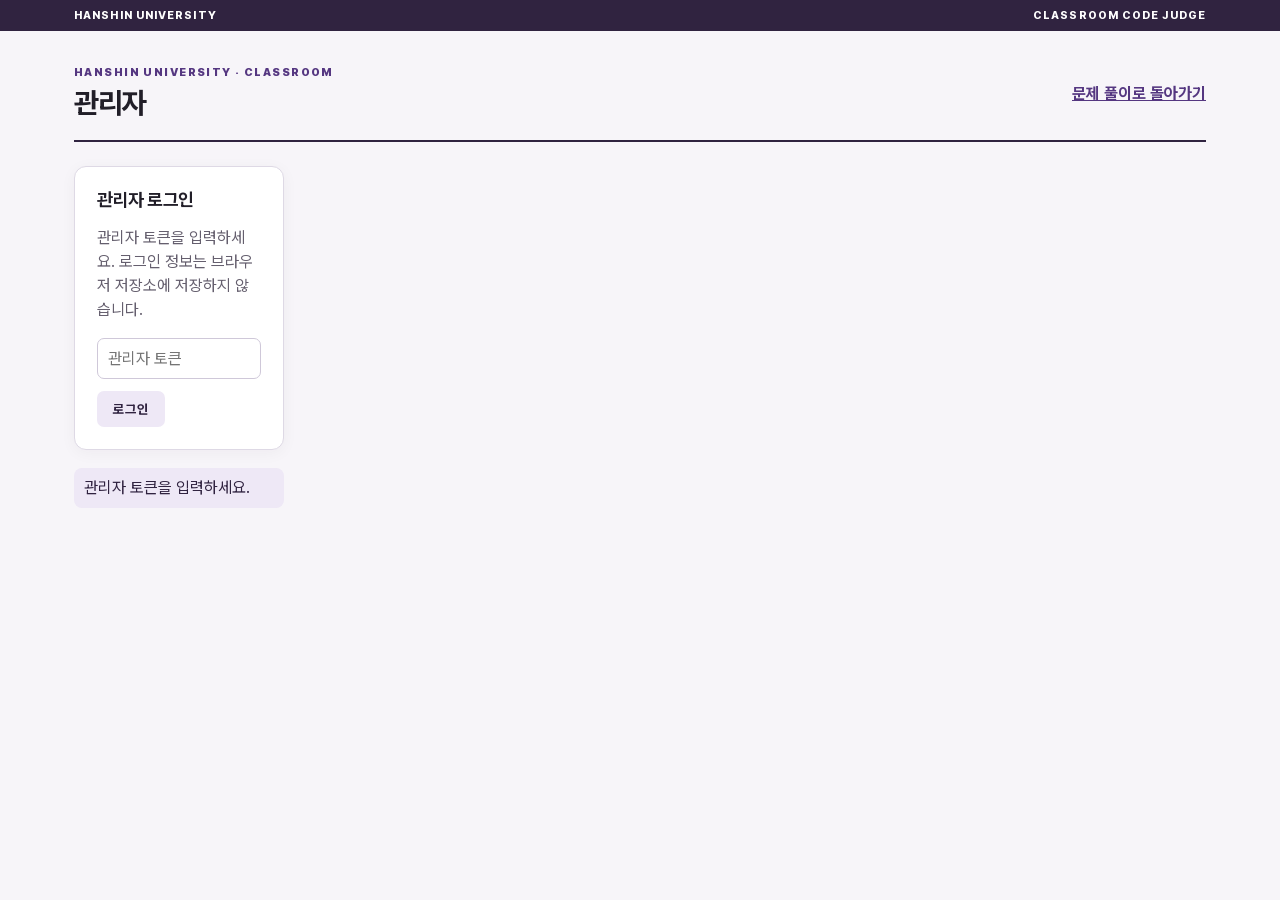
<file: admin.html>
<!doctype html>
<html lang="ko"><head><meta charset="utf-8"><meta name="viewport" content="width=device-width, initial-scale=1">
<title>Python Judge 관리자</title>
<style>
:root{font-family:system-ui,sans-serif;color:#edf1f8;background:#10131a}*{box-sizing:border-box}body{margin:0}.wrap{max-width:960px;margin:auto;padding:28px 18px}
header{display:flex;justify-content:space-between;align-items:center}a{color:#b1c0ff}h1{font-size:27px}h2{font-size:19px;margin-top:0}
.panel{background:#1a1f2a;border:1px solid #303a4b;border-radius:14px;padding:20px;margin:18px 0}label{display:block;margin:14px 0 6px;color:#bdc8d9}
input,select,textarea{width:100%;padding:10px;border:1px solid #46516a;border-radius:8px;background:#111620;color:#fff;font:inherit}textarea{min-height:85px;resize:vertical;font-family:ui-monospace,Consolas,monospace}
button{border:0;border-radius:8px;background:#546cf3;color:white;padding:10px 16px;font-weight:700;cursor:pointer;margin-top:12px}button.secondary{background:#46536c}button:disabled{opacity:.5}
.row{display:grid;grid-template-columns:1fr 1fr;gap:14px}.case{border:1px solid #3b465a;border-radius:9px;padding:14px;margin:12px 0}.case h3{font-size:15px;margin:0}.note{color:#aebbd0;line-height:1.5}#message{padding:10px;border-radius:8px;min-height:40px;background:#242c3b}
table{width:100%;border-collapse:collapse;margin-top:12px}th,td{text-align:left;border-bottom:1px solid #3b465a;padding:8px}.scroll{overflow:auto;max-height:320px}
.admin-layout{display:grid;grid-template-columns:210px minmax(0,1fr);gap:22px;align-items:start}
.admin-sidebar{position:sticky;top:16px;background:var(--hs-surface);border:1px solid var(--hs-border);border-radius:12px;padding:12px;box-shadow:0 3px 16px rgba(37,24,53,.045)}
.admin-sidebar h2{font-size:12px;color:var(--hs-muted);padding:4px 10px;margin:0 0 8px}
.admin-sidebar button{display:block;width:100%;text-align:left;margin:2px 0;background:transparent;color:var(--hs-ink);font-size:14px}
.admin-sidebar button:hover,.admin-sidebar button.active{background:var(--hs-violet-soft);color:var(--hs-violet-dark)}
.admin-sidebar button.active{box-shadow:inset 3px 0 0 var(--hs-violet)}
.admin-sidebar #admin-logout{margin-top:20px;color:var(--hs-error)}
.admin-pages{min-width:0}.admin-pages>.panel{margin-top:0}.admin-pages>.panel[hidden]{display:none!important}
.question-card{padding:16px 0;border-bottom:1px solid var(--hs-border)}
.question-card h3,.question-card p{margin:0 0 8px}
.question-text{white-space:pre-wrap;overflow-wrap:anywhere;line-height:1.6}
.question-count{display:inline-block;margin-left:6px;padding:2px 7px;border-radius:999px;background:var(--hs-violet);color:white;font-size:12px}
.question-alert{position:fixed;z-index:10;top:16px;right:16px;width:min(360px,calc(100% - 32px));padding:16px;border:1px solid var(--hs-border);border-radius:12px;background:var(--hs-surface);box-shadow:0 6px 24px #30234030}
.question-alert p{margin:0;font-weight:700}
.question-alert button+button{margin-left:8px}
@media(max-width:760px){.admin-layout{grid-template-columns:1fr}.admin-sidebar{position:static;display:flex;flex-wrap:wrap;gap:4px}.admin-sidebar h2{width:100%}.admin-sidebar button{width:auto;margin:0}.admin-sidebar #admin-logout{margin:0 0 0 auto}}
@media(max-width:640px){.row{grid-template-columns:1fr}}
</style><link rel="stylesheet" href="/styles.css"></head><body><div class="brand-strip"><div class="brand-strip-inner"><span>HANSHIN UNIVERSITY</span><span>CLASSROOM CODE JUDGE</span></div></div><div class="wrap">
<header><div><span class="eyebrow">HANSHIN UNIVERSITY · CLASSROOM</span><h1>관리자</h1></div><a href="/">문제 풀이로 돌아가기</a></header>
<aside id="question-alert" class="question-alert" aria-label="학생 질문 알림" hidden>
  <p id="question-alert-message" role="status"></p>
  <button id="question-alert-open" type="button">질문 확인</button><button id="question-alert-close" type="button" class="secondary">닫기</button>
</aside>
<div class="admin-layout"><aside id="admin-sidebar" class="admin-sidebar" aria-label="관리자 메뉴" hidden><h2>관리자 메뉴</h2>
<button type="button" data-tab="class-code">수업 코드 관리</button><button type="button" data-tab="students">학생 명단</button><button type="button" data-tab="progress">주차별 제출 현황</button><button type="button" data-tab="solve-statistics">풀이 통계</button><button type="button" data-tab="submissions">최근 제출</button><button type="button" data-tab="questions">학생 질문<span id="question-count" class="question-count" hidden></span></button><button type="button" data-tab="weeks">주차 추가</button><button type="button" data-tab="problems">문제 추가</button><button type="button" id="admin-logout">관리자 로그아웃</button></aside><main id="admin-pages" class="admin-pages">
<div class="panel" id="admin-auth"><h2>관리자 로그인</h2><p class="note">관리자 토큰을 입력하세요. 로그인 정보는 브라우저 저장소에 저장하지 않습니다.</p><input id="token" type="password" autocomplete="off" placeholder="관리자 토큰"><button id="check" class="secondary">로그인</button></div>
<div class="panel"><h2>수업 코드 관리</h2><p id="class-code-status" class="note">관리자 인증 후 현재 상태를 확인할 수 있습니다.</p><div class="row"><div><label for="new-class-code">새 수업 코드</label><input id="new-class-code" type="password" autocomplete="new-password" placeholder="영문·숫자 4~32자"></div><div><label for="confirm-class-code">새 수업 코드 확인</label><input id="confirm-class-code" type="password" autocomplete="new-password" placeholder="같은 코드를 다시 입력"></div></div><button id="save-class-code">수업 코드 저장</button><p class="note">코드를 바꾸면 기존 학생은 로그아웃되며 새 코드로 다시 로그인해야 합니다.</p></div>
<div class="panel"><h2>학생 명단 가져오기</h2><p class="note">.xlsx 첫 행에 <strong>학번</strong>과 <strong>이름</strong> 열이 필요합니다. 기존 학번은 이름을 갱신하며, 파일에 없는 학생은 유지됩니다. 앞자리 0이 있는 학번은 엑셀에서 텍스트로 저장하세요.</p><input id="roster-file" type="file" accept=".xlsx,application/vnd.openxmlformats-officedocument.spreadsheetml.sheet"><button id="import-roster">엑셀 가져오기</button><button id="refresh-data" class="secondary">목록 새로고침</button><h3>등록된 학생</h3><div class="scroll"><table><thead><tr><th>학번</th><th>이름</th></tr></thead><tbody id="student-rows"></tbody></table></div></div>
<div class="panel"><h2>주차별 제출 현황</h2><p class="note">선택한 주차의 제출 횟수와 정답 문제 수를 확인합니다. 학번·이름·제출수·정답수 제목을 누르면 정렬 방향을 바꿀 수 있습니다.</p><div class="row"><div><label for="progress-week">조회 주차</label><select id="progress-week"></select></div><div><label for="progress-query">학번 또는 이름 검색</label><input id="progress-query" placeholder="검색어"><button id="progress-search">검색</button></div></div><div class="scroll"><table><thead><tr id="progress-head"></tr></thead><tbody id="progress-rows"></tbody></table></div><div class="row"><div id="progress-count" class="note"></div><div style="text-align:right"><button id="progress-prev" class="secondary">이전</button> <button id="progress-next" class="secondary">다음</button></div></div><div id="progress-detail" class="progress-detail">상세 보기에서 문제별 상태를 확인하세요.</div></div>
<div class="panel"><h2>최근 제출</h2><button id="refresh-submissions" class="secondary">제출 목록 새로고침</button><p class="note">이 화면을 보고 있는 동안 10초마다 새 제출을 확인합니다.</p><p class="note">입력 방식과 화면 이탈은 브라우저에서 관찰한 참고 기록입니다. 다른 탭의 주소·내용은 수집하지 않으며 LLM 사용 여부를 증명하지 않습니다. 화면 이탈 시간은 탭 숨김과 포커스 이탈이 겹친 시간을 한 번만 계산합니다.</p><div class="scroll"><table><thead><tr><th>번호</th><th>학번</th><th>이름</th><th>문제</th><th>결과</th><th>입력 방식</th><th>화면 이탈</th><th>시간</th><th>상세</th></tr></thead><tbody id="submission-rows"></tbody></table></div><div id="submission-activity" class="progress-detail" hidden></div><pre id="submission-code" style="white-space:pre-wrap;overflow:auto"></pre></div>
<div class="panel"><h2>주차 추가</h2><label for="week-title">주차 이름</label><input id="week-title" placeholder="예: 2주차"><button id="add-week">주차 추가</button></div>
<div class="panel"><h2>문제 추가</h2><div class="row"><div><label for="week">주차</label><select id="week"></select></div><div><label for="title">문제 제목</label><input id="title" placeholder="예: 세 수의 합"></div></div>
<label for="description">문제 설명</label><textarea id="description"></textarea>
<div class="row"><div><label for="input-desc">입력 설명</label><textarea id="input-desc"></textarea></div><div><label for="output-desc">출력 설명</label><textarea id="output-desc"></textarea></div></div>
<h2>공개 예제</h2><p class="note">풀이 화면에서 예제 입력과 정답을 볼 수 있습니다.</p><div id="samples"></div><button id="add-sample" class="secondary">예제 추가</button>
<h2 style="margin-top:30px">채점 테스트 케이스</h2><p class="note">제출 코드를 각 입력으로 실행한 뒤 예상 출력과 비교합니다. 풀이 화면에는 노출되지 않습니다.</p><div id="tests"></div><button id="add-test" class="secondary">테스트 추가</button><br><button id="add-problem">문제 저장</button></div>
<section class="panel" aria-labelledby="questions-title" hidden>
  <h2 id="questions-title">학생 질문</h2>
  <p class="note">학생과 문제를 확인하고 직접 안내한 뒤 처리 완료를 누르세요.</p>
  <label for="question-filter">질문 상태</label>
  <select id="question-filter"><option value="pending">대기 중</option><option value="resolved">처리 완료</option></select>
  <button id="refresh-questions" class="secondary" type="button">목록 새로고침</button>
  <p id="questions-status" class="note" role="status"></p>
  <div id="question-list"></div>
  <button id="questions-prev" class="secondary" type="button" disabled>이전</button>
  <button id="questions-next" class="secondary" type="button" disabled>다음</button>
</section>
<section class="panel" aria-labelledby="statistics-title" hidden>
  <h2 id="statistics-title">풀이 통계</h2>
  <p class="note">학생 한 명이 같은 문제를 여러 번 맞혀도 한 명으로 집계합니다. 정답 비율은 등록 학생 전체를 기준으로 계산합니다.</p>
  <button id="refresh-statistics" class="secondary" type="button">통계 새로고침</button>
  <p id="statistics-status" class="note" role="status"></p>
  <h3>주차별 요약</h3>
  <div class="scroll"><table><thead><tr><th scope="col">주차</th><th scope="col">문제 수</th><th scope="col">제출한 학생</th><th scope="col">1문제 이상 정답</th><th scope="col">전부 정답</th></tr></thead><tbody id="statistics-weeks"></tbody></table></div>
  <label for="statistics-week">상세 주차</label>
  <select id="statistics-week" disabled></select>
  <h3>문제별 정답 인원</h3>
  <p id="statistics-empty" class="note" hidden>이 주차에 등록된 문제가 없습니다.</p>
  <div class="scroll"><table><thead><tr><th scope="col">문제</th><th scope="col">제출한 학생</th><th scope="col">맞힌 학생</th><th scope="col">정답 비율</th></tr></thead><tbody id="statistics-problems"></tbody></table></div>
  <h3>맞힌 문제 수 분포</h3>
  <div class="scroll"><table><thead><tr><th scope="col">맞힌 문제 수</th><th scope="col">학생 수</th></tr></thead><tbody id="statistics-distribution"></tbody></table></div>
</section>
<div id="message" role="status">관리자 토큰을 입력하세요.</div>
</main></div></div><script>
const $=id=>document.getElementById(id);
const tabs=['class-code','students','progress','submissions','weeks','problems','questions','solve-statistics'];
const pages=[...document.querySelectorAll('#admin-pages > .panel')];
let adminToken='';
let questionOffset=0,questionLoad=0,questionBusy=false,questionsLoading=false;
let questionAlertSession=0,questionAlertLoading=false,lastNotifiedQuestion=0;
let solveStats=null,statisticsLoad=0;
for(const key of ['judge.adminToken','judge.studentId','judge.studentName']){try{localStorage.removeItem(key)}catch{}}
function message(value){$('message').textContent=value}
function showAuth(){adminToken='';questionLoad++;questionOffset=0;$('question-list').replaceChildren();$('questions-status').textContent='';clearQuestionAlerts();clearStatistics();localStorage.removeItem('judge.adminToken');$('admin-sidebar').hidden=true;pages.forEach((page,index)=>page.hidden=index!==0);$('token').value='';message('관리자 토큰을 입력하세요.')}
function activateTab(tab){
  if(!tabs.includes(tab))tab='students';
  pages.forEach((page,index)=>page.hidden=index!==tabs.indexOf(tab)+1);
  for(const button of document.querySelectorAll('[data-tab]')){const active=button.dataset.tab===tab;button.classList.toggle('active',active);button.setAttribute('aria-current',active?'page':'false')}
  history.replaceState(null,'','#'+tab);
  if(tab==='submissions'&&adminToken)refreshSubmissions().catch(e=>message(e.message));
  if(tab==='questions'&&adminToken)refreshQuestions();
  if(tab==='solve-statistics'&&adminToken)refreshStatistics();
}
async function showAdmin(){
  await Promise.all([refreshWeeks(),refreshClassCode()]);
  const count=await refreshData();
  $('admin-sidebar').hidden=false;activateTab(location.hash.slice(1));
  refreshQuestionAlerts();
  message('인증 성공 · 등록된 학생 '+count+'명');
}
function addCase(target,input='',output=''){
  const box=document.createElement('div');box.className='case';
  const heading=document.createElement('h3');heading.textContent=target==='samples'?'공개 예제':'채점 테스트';
  const row=document.createElement('div');row.className='row';
  for(const [label,value,key] of [['입력 (stdin)',input,'input'],['예상 출력 (stdout)',output,'output']]){
    const col=document.createElement('div'),title=document.createElement('label'),area=document.createElement('textarea');
    title.textContent=label;area.value=value;area.dataset.field=key;col.append(title,area);row.append(col);
  }
  const remove=document.createElement('button');remove.type='button';remove.className='secondary';remove.textContent='삭제';remove.onclick=()=>box.remove();
  box.append(heading,row,remove);$(target).append(box);
}
function cases(id){return [...$(id).querySelectorAll('.case')].map(box=>({input:box.querySelector('[data-field=input]').value,output:box.querySelector('[data-field=output]').value}))}
async function request(path,body){
  const response=await fetch(path,{method:body?'POST':'GET',headers:{'Authorization':'Bearer '+(adminToken||$('token').value),...(body?{'Content-Type':'application/json'}:{})},...(body?{body:JSON.stringify(body)}:{})});
  const result=await response.json();if(!response.ok){if(response.status===401&&adminToken)showAuth();throw Error(result.error||'요청 실패')}return result;
}
function clearQuestionAlerts(){
  questionAlertSession++;
  questionAlertLoading=false;
  lastNotifiedQuestion=0;
  $('question-count').hidden=true;
  $('question-count').textContent='';
  $('question-alert').hidden=true;
}
async function refreshQuestionAlerts(){
  if(!adminToken||questionAlertLoading)return;
  const session=questionAlertSession;
  questionAlertLoading=true;
  try{
    const summary=await request('/api/admin/questions/summary');
    if(session!==questionAlertSession)return;
    const {pending_count:count,latest_pending_id:latest}=summary;
    $('question-count').textContent=count+'건';
    $('question-count').hidden=count===0;
    if(!count)$('question-alert').hidden=true;
    if(latest>lastNotifiedQuestion){
      lastNotifiedQuestion=latest;
      $('question-alert').hidden=false;
    }
    if(!$('question-alert').hidden){
      $('question-alert-message').textContent='학생 질문 요청 '+count+'건이 대기 중입니다.';
    }
  }catch(error){
    if(session===questionAlertSession&&adminToken)message('질문 알림 확인 실패 · '+error.message);
  }finally{
    if(session===questionAlertSession)questionAlertLoading=false;
  }
}
$('question-alert-close').onclick=()=>$('question-alert').hidden=true;
$('question-alert-open').onclick=()=>{
  $('question-alert').hidden=true;
  $('question-filter').value='pending';
  questionOffset=0;
  activateTab('questions');
  $('question-filter').focus();
};
window.addEventListener('focus',refreshQuestionAlerts);
setInterval(refreshQuestionAlerts,5000);
function questionDate(value){
  return new Date(value.replace(' ','T')+'Z').toLocaleString('ko-KR');
}
async function refreshQuestions(offset=questionOffset){
  const load=++questionLoad;
  const status=$('question-filter').value;
  questionsLoading=true;
  try{
    const data=await request('/api/admin/questions?status='+status+'&offset='+offset);
    if(!adminToken||load!==questionLoad)return;
    if(!data.items.length&&offset>0){await refreshQuestions(Math.max(0,offset-50));return}
    questionOffset=offset;
    const fragment=document.createDocumentFragment();
    for(const item of data.items){
      const card=document.createElement('article'),heading=document.createElement('h3');
      const meta=document.createElement('p'),body=document.createElement('p');
      card.className='question-card';
      heading.textContent=item.student_id+' · '+item.name;
      meta.className='note';
      meta.textContent=[item.week_title,item.problem_title,'접수 '+questionDate(item.created_at),
        item.resolved_at?'완료 '+questionDate(item.resolved_at):''].filter(Boolean).join(' · ');
      body.className='question-text';
      body.textContent=item.body;
      card.append(heading,meta,body);
      if(!item.resolved_at){
        const resolve=document.createElement('button');
        resolve.type='button';
        resolve.textContent='처리 완료';
        resolve.onclick=async()=>{
          if(questionBusy)return;
          questionBusy=true;
          resolve.disabled=true;
          try{
            await request('/api/admin/questions/resolve',{id:item.id});
            refreshQuestionAlerts();
            await refreshQuestions();
            if(adminToken)message('질문을 처리 완료로 표시했습니다.');
          }catch(error){
            message(error.message);
            resolve.disabled=false;
          }finally{questionBusy=false}
        };
        card.append(resolve);
      }
      fragment.append(card);
    }
    $('question-list').replaceChildren(fragment);
    $('questions-status').textContent=data.items.length
      ? (offset+1)+'–'+(offset+data.items.length)+'번째 질문'
      : (status==='pending'?'대기 중인 질문이 없습니다.':'처리 완료된 질문이 없습니다.');
    $('questions-prev').disabled=offset===0;
    $('questions-next').disabled=!data.has_more;
  }catch(error){
    if(adminToken&&load===questionLoad)$('questions-status').textContent=error.message;
  }finally{if(load===questionLoad)questionsLoading=false}
}
async function refreshWeeks(){
  const weeks=await request('/api/weeks');
  for(const id of ['week','progress-week']){
    const previous=$(id).value;
    $(id).replaceChildren(...weeks.map(w=>{const option=document.createElement('option');option.value=w.id;option.textContent=w.title;return option}));
    if(weeks.some(w=>w.id===previous))$(id).value=previous;
    else if(id==='progress-week'&&weeks.length)$(id).value=weeks[weeks.length-1].id;
  }
}
async function refreshClassCode(){const status=await request('/api/admin/class-code');$('class-code-status').textContent=status.is_default?'현재 기본 수업 코드: AS006':'사용자 지정 수업 코드가 설정되어 있습니다.'}
function fillRows(target,items,fields){$(target).replaceChildren(...items.map(item=>{const tr=document.createElement('tr');for(const field of fields){const td=document.createElement('td');td.textContent=String(item[field]??'');tr.append(td)}return tr}))}
function clearStatistics(){
  statisticsLoad++;
  solveStats=null;
  $('statistics-week').disabled=true;
  for(const id of ['statistics-week','statistics-weeks','statistics-problems','statistics-distribution','statistics-status']){
    $(id).replaceChildren();
  }
  $('statistics-empty').hidden=true;
}
function renderWeekStatistics(){
  const week=solveStats?.weeks.find(item=>item.id===$('statistics-week').value);
  const total=solveStats?.total_students||0;
  const problems=(week?.problems||[]).map(item=>({
    ...item, rate:total?(100*item.solved/total).toLocaleString('ko-KR',{maximumFractionDigits:1})+'%':'—'
  }));
  fillRows('statistics-problems',problems,['title','attempted','solved','rate']);
  fillRows('statistics-distribution',(week?.distribution||[]).map((students,solved)=>({solved,students})),['solved','students']);
  $('statistics-empty').hidden=!week||problems.length>0;
}
async function refreshStatistics(){
  const load=++statisticsLoad;
  $('statistics-status').textContent='통계를 불러오는 중입니다.';
  try{
    const data=await request('/api/admin/solve-statistics');
    if(!adminToken||load!==statisticsLoad)return;
    solveStats=data;
    const select=$('statistics-week'),previous=select.value;
    select.replaceChildren(...data.weeks.map(week=>new Option(week.title,week.id)));
    select.disabled=!data.weeks.length;
    const defaultWeek=[...data.weeks].reverse().find(week=>week.problems.length)||data.weeks.at(-1);
    select.value=data.weeks.some(week=>week.id===previous)?previous:defaultWeek?.id||'';
    fillRows('statistics-weeks',data.weeks.map(week=>({...week,total:week.problems.length})),
      ['title','total','attempted','solved','completed']);
    $('statistics-status').textContent='등록 학생 '+data.total_students+'명'+(data.weeks.length?'':' · 등록된 주차가 없습니다.');
    renderWeekStatistics();
  }catch(error){
    if(adminToken&&load===statisticsLoad)$('statistics-status').textContent=error.message;
  }
}
$('refresh-statistics').onclick=refreshStatistics;
$('statistics-week').onchange=renderWeekStatistics;
let progressOffset=0,progressTotal=0;
let progressSort='student_id',progressDirection='asc',progressVersion=0;
function showProgressDetail(student,cell,week){
  const box=$('progress-detail');box.replaceChildren();
  const heading=document.createElement('strong');heading.textContent=student.student_id+' '+student.name+' · '+week.title;box.append(heading);
  const list=document.createElement('ul');
  for(const problem of cell.problems){const item=document.createElement('li');item.textContent=problem.title+' — '+(problem.attempts===0?'미제출':problem.accepted?'정답':'제출됨 ('+problem.latest_verdict+')')+' · '+problem.attempts+'회';list.append(item)}
  if(!cell.problems.length){const note=document.createElement('p');note.textContent='등록된 문제가 없습니다.';box.append(note)}else box.append(list);
}
function renderProgress(data){
  progressTotal=data.total_students;
  const head=$('progress-head');head.replaceChildren();
  for(const [title,key] of [['학번','student_id'],['이름','name'],['제출수','attempts'],['정답수','accepted']]){
    const th=document.createElement('th'),button=document.createElement('button');
    const active=progressSort===key;th.setAttribute('aria-sort',active?(progressDirection==='asc'?'ascending':'descending'):'none');
    button.className='progress-sort';button.textContent=title+(active?(progressDirection==='asc'?' ↑':' ↓'):' ↕');
    button.onclick=async()=>{progressDirection=progressSort===key?(progressDirection==='asc'?'desc':'asc'):['accepted','attempts'].includes(key)?'desc':'asc';progressSort=key;progressOffset=0;try{await refreshProgress()}catch(e){message(e.message)}};
    th.append(button);head.append(th);
  }
  const detailHead=document.createElement('th');detailHead.textContent=data.weeks.map(w=>w.title).join(', ')+' 상세';head.append(detailHead);
  const rows=$('progress-rows');rows.replaceChildren();
  for(const student of data.rows){
    const tr=document.createElement('tr');
    const total=student.weeks.reduce((sum,cell)=>sum+cell.total,0);
    for(const text of [student.student_id,student.name,student.attempts+'회',student.accepted+' / '+total]){const td=document.createElement('td');td.textContent=text;tr.append(td)}
    student.weeks.forEach((cell,index)=>{const td=document.createElement('td'),button=document.createElement('button');button.className='progress-cell '+(cell.submitted===0?'empty':cell.accepted===cell.total&&cell.total>0?'complete':'');button.textContent=cell.submitted+'/'+cell.total+' 제출 · '+cell.accepted+' 정답';button.onclick=()=>showProgressDetail(student,cell,data.weeks[index]);td.append(button);tr.append(td)});
    rows.append(tr);
  }
  $('progress-count').textContent=data.total_students+'명 중 '+(data.rows.length?data.offset+1:0)+'–'+(data.offset+data.rows.length)+'명';
  $('progress-prev').disabled=progressOffset===0;$('progress-next').disabled=progressOffset+data.rows.length>=data.total_students;
}
async function refreshProgress(){
  const version=++progressVersion;
  const query=new URLSearchParams({query:$('progress-query').value.trim(),offset:progressOffset,week_id:$('progress-week').value,sort:progressSort,direction:progressDirection});
  const data=await request('/api/admin/progress?'+query);
  if(version!==progressVersion)return;
  $('progress-detail').textContent='상세 보기에서 문제별 상태를 확인하세요.';
  renderProgress(data);
}
function fillSubmissions(items){
  const labels={FULL_PASTE:'전체 붙여넣기',PARTIAL_PASTE:'일부 붙여넣기',FILE_UPLOAD:'파일 업로드',TYPED:'직접 입력',UNKNOWN:'확인 불가'};
  fillRows('submission-rows',items.map(item=>({...item,entry_method:labels[item.entry_method]||'확인 불가',attention_summary:item.attention?item.attention.away_count+'회 · '+attentionSeconds(item.attention.away_ms):'미수집'})),['id','student_id','name','problem_id','verdict','entry_method','attention_summary','created_at']);
  for(const [index,item] of items.entries()){
    const td=document.createElement('td'),button=document.createElement('button');button.textContent='보기';button.className='secondary';
    button.onclick=async()=>{try{const detail=await request('/api/admin/submissions/'+item.id);$('submission-code').textContent=detail.code;showAttention(detail)}catch(e){message(e.message)}};
    td.append(button);$('submission-rows').children[index].append(td);
  }
}
function attentionSeconds(ms){return (ms/1000).toFixed(1)+'초'}
let submissionsLoading=false;
async function refreshSubmissions(){
  if(submissionsLoading||!adminToken)return;
  submissionsLoading=true;
  const token=adminToken;
  try{const items=await request('/api/admin/submissions');if(adminToken===token)fillSubmissions(items)}
  finally{submissionsLoading=false}
}
function showAttention(submission){
  const box=$('submission-activity');box.hidden=false;box.replaceChildren();
  const heading=document.createElement('strong');heading.textContent='제출 #'+submission.id+' · '+submission.student_id+' '+submission.name+' · 화면 활동';box.append(heading);
  const data=submission.attention,summary=document.createElement('p');box.append(summary);
  if(!data){summary.textContent='화면 활동 미수집 (이전 제출 또는 기록을 제공하지 않은 브라우저)';return}
  summary.textContent='화면 이탈 '+data.away_count+'회 / '+attentionSeconds(data.away_ms)+' · 탭 숨김 '+data.hidden_count+'회 / '+attentionSeconds(data.hidden_ms)+' · 포커스 이탈 '+data.blur_count+'회 / '+attentionSeconds(data.blur_ms);
  const period=document.createElement('p');period.textContent='이 문제를 열어 둔 동안 누적 · 관찰 시작 '+new Date(data.started_at).toLocaleString('ko-KR')+' · 제출 '+new Date(data.submitted_at).toLocaleString('ko-KR');box.append(period);
  if(data.omitted_events){const note=document.createElement('p');note.textContent='최근 100개 이벤트 표시 · 이전 '+data.omitted_events+'개는 요약 집계에 포함됩니다.';box.append(note)}
  const names={hidden:'탭 숨김',visible:'탭 다시 표시',blur:'창 포커스 이탈',focus:'창 포커스 복귀'};
  const list=document.createElement('ul');
  for(const event of data.events){const li=document.createElement('li');li.textContent=new Date(event.at).toLocaleString('ko-KR')+' · '+names[event.type];list.append(li)}
  box.append(list);
}
async function refreshData(){
  const [students,submissions]=await Promise.all([request('/api/admin/students'),request('/api/admin/submissions'),refreshProgress()]);
  fillRows('student-rows',students,['student_id','name']);
  fillSubmissions(submissions);
  return students.length;
}
$('check').onclick=async()=>{try{await request('/api/admin/class-code');adminToken=$('token').value;$('token').value='';await showAdmin()}catch(e){message(e.message)}};
$('token').onkeydown=event=>{if(event.key==='Enter')$('check').click()};
for(const button of document.querySelectorAll('[data-tab]'))button.onclick=()=>activateTab(button.dataset.tab);
$('admin-logout').onclick=showAuth;
$('save-class-code').onclick=async()=>{try{
  const code=$('new-class-code').value;
  if(code!==$('confirm-class-code').value)throw Error('새 수업 코드가 서로 다릅니다.');
  await request('/api/admin/class-code',{code});$('new-class-code').value='';$('confirm-class-code').value='';
  await refreshClassCode();message('수업 코드를 저장했습니다. 기존 학생은 새 코드로 다시 로그인해야 합니다.');
}catch(e){message(e.message)}};
$('refresh-data').onclick=async()=>{try{const count=await refreshData();message('학생 '+count+'명 조회 완료')}catch(e){message(e.message)}};
$('refresh-submissions').onclick=()=>refreshSubmissions().catch(e=>message(e.message));
function refreshVisibleSubmissions(){if(adminToken&&location.hash==='#submissions'&&!document.hidden)refreshSubmissions().catch(e=>message(e.message))}
window.addEventListener('focus',refreshVisibleSubmissions);
document.addEventListener('visibilitychange',refreshVisibleSubmissions);
setInterval(refreshVisibleSubmissions,10000);
$('refresh-questions').onclick=()=>refreshQuestions();
$('question-filter').onchange=()=>{
  questionOffset=0;
  $('question-list').replaceChildren();
  $('questions-prev').disabled=$('questions-next').disabled=true;
  refreshQuestions();
};
$('questions-prev').onclick=()=>refreshQuestions(Math.max(0,questionOffset-50));
$('questions-next').onclick=()=>refreshQuestions(questionOffset+50);
setInterval(()=>{
  if(adminToken&&location.hash==='#questions'&&!document.hidden&&!questionBusy&&!questionsLoading
     &&questionOffset===0&&$('question-filter').value==='pending'
     &&!$('question-list').contains(document.activeElement))refreshQuestions();
},10000);
$('progress-search').onclick=async()=>{try{progressOffset=0;await refreshProgress()}catch(e){message(e.message)}};
$('progress-query').onkeydown=event=>{if(event.key==='Enter')$('progress-search').click()};
$('progress-week').onchange=async()=>{progressOffset=0;try{await refreshProgress()}catch(e){message(e.message)}};
$('progress-prev').onclick=async()=>{try{progressOffset=Math.max(0,progressOffset-100);await refreshProgress()}catch(e){message(e.message)}};
$('progress-next').onclick=async()=>{try{progressOffset+=100;await refreshProgress()}catch(e){message(e.message)}};
$('import-roster').onclick=async()=>{try{
  const file=$('roster-file').files[0];if(!file||!file.name.toLowerCase().endsWith('.xlsx'))throw Error('.xlsx 파일을 선택하세요.');
  if(file.size>2000000)throw Error('엑셀 파일은 2MB 이하여야 합니다.');
  const data=await new Promise((resolve,reject)=>{const reader=new FileReader();reader.onload=()=>resolve(String(reader.result).split(',')[1]);reader.onerror=()=>reject(Error('파일을 읽을 수 없습니다.'));reader.readAsDataURL(file)});
  const result=await request('/api/admin/students/import',{filename:file.name,data});
  await refreshData();message('가져오기 완료: '+result.total+'명 (신규 '+result.created+'명, 이름 수정 '+result.updated+'명)');
}catch(e){message(e.message)}};
$('add-week').onclick=async()=>{try{const week=await request('/api/admin/weeks',{title:$('week-title').value});await refreshWeeks();$('week').value=week.id;$('week-title').value='';message(week.title+' 주차를 추가했습니다.')}catch(e){message(e.message)}};
$('add-problem').onclick=async()=>{try{
  const body={week_id:$('week').value,title:$('title').value,description:$('description').value,input:$('input-desc').value,output:$('output-desc').value,samples:cases('samples'),tests:cases('tests')};
  const result=await request('/api/admin/problems',body);message(result.title+' 문제를 저장했습니다. 풀이 화면을 새로고침하면 표시됩니다.');
  $('title').value='';$('description').value='';$('input-desc').value='';$('output-desc').value='';$('samples').replaceChildren();$('tests').replaceChildren();addCase('samples');addCase('tests');
}catch(e){message(e.message)}};
$('add-sample').onclick=()=>addCase('samples');$('add-test').onclick=()=>addCase('tests');
addCase('samples');addCase('tests');
if(adminToken){showAdmin().catch(e=>{showAuth();message(e.message)})}else showAuth();
</script></body></html>
</file>
<file: styles.css>
@font-face {
  font-family: "Pretendard Variable";
  src: url("/fonts/PretendardVariable.woff2") format("woff2");
  font-style: normal;
  font-weight: 45 920;
  font-display: swap;
}
:root {
  --hs-violet: #553781;
  --hs-violet-dark: #302340;
  --hs-violet-soft: #eee8f6;
  --hs-ink: #211e28;
  --hs-muted: #655f6e;
  --hs-border: #ded9e5;
  --hs-canvas: #f7f5f9;
  --hs-surface: #ffffff;
  --hs-success: #176b50;
  --hs-error: #a93546;
  font-family: "Pretendard Variable", "Malgun Gothic", sans-serif;
  color: var(--hs-ink);
  background: var(--hs-canvas);
}
body { margin: 0; background: var(--hs-canvas); color: var(--hs-ink); }
button, input, select, textarea { font-family: inherit; }
[hidden] { display: none !important; }
p { color: var(--hs-muted); }
.brand-strip { background: var(--hs-violet-dark); color: #fff; }
.brand-strip-inner { max-width: 1180px; margin: auto; padding: 9px 24px; display: flex; justify-content: space-between; gap: 12px; font-size: 11px; font-weight: 800; letter-spacing: .1em; }
.wrap { max-width: 1180px; margin: auto; padding: 26px 24px 48px; }
header { display: flex; align-items: center; justify-content: space-between; gap: 16px; margin: 0 0 24px; padding: 9px 0 20px; border-bottom: 2px solid var(--hs-violet-dark); }
header h1 { margin: 0; color: var(--hs-ink); font-size: 29px; letter-spacing: -.04em; }
header p, p.muted, .note { color: var(--hs-muted); }
header a, a { color: var(--hs-violet); font-weight: 700; }
h2 { color: var(--hs-ink); font-size: 18px; letter-spacing: -.025em; }
h3 { color: var(--hs-ink); }
.eyebrow { display: block; color: var(--hs-violet); font-weight: 900; font-size: 11px; letter-spacing: .13em; margin-bottom: 6px; }
.grid { grid-template-columns: 315px minmax(0, 1fr); gap: 20px; }
.grid > aside, .grid > main { min-width: 0; }
.panel { background: var(--hs-surface); border: 1px solid var(--hs-border); border-radius: 12px; box-shadow: 0 3px 16px rgba(37, 24, 53, .045); padding: 22px; }
label { color: #4a4353; font-weight: 700; }
input, select, textarea { background: #fff; border: 1px solid #cfc8d9; color: var(--hs-ink); border-radius: 7px; }
input:focus, select:focus, textarea:focus { outline: 2px solid #b9a2d8; outline-offset: 1px; border-color: var(--hs-violet); }
button, button.primary { background: var(--hs-violet); color: #fff; border-radius: 7px; }
button:hover, button.primary:hover { background: #43286d; }
button.secondary { background: var(--hs-violet-soft); color: var(--hs-violet-dark); }
button.secondary:hover { background: #dfd3ef; }
.problem-list button { background: #faf9fc; color: var(--hs-ink); border: 1px solid var(--hs-border); }
.problem-list button:hover { background: var(--hs-violet-soft); }
.problem-list button.selected { background: var(--hs-violet-soft); color: var(--hs-violet-dark); border: 1px solid #a48dbf; box-shadow: inset 3px 0 0 var(--hs-violet); }
.problem-list button.solved { background: #e6f4ec; color: var(--hs-success); border-color: #a6d5bc; }
.problem-list button.solved.selected { box-shadow: inset 3px 0 0 var(--hs-success); }
.login-panel { max-width: 520px; margin: 48px auto; }
.login-error { color: var(--hs-error); font-weight: 700; min-height: 22px; }
.student-banner { display: flex; align-items: center; justify-content: space-between; gap: 15px; }
.student-banner h2 { margin: 0; }
#code { background: #20202a; color: #f5f0ff; border-color: #514663; }
.python-editor { position: relative; background: #20202a; border: 1px solid #514663; border-radius: 9px; overflow: hidden; }
.python-editor:focus-within { outline: 2px solid #b9a2d8; outline-offset: 1px; }
.python-editor #code, .python-editor .python-highlight { margin: 0; padding: 12px; border: 0; border-radius: 0; font: 14px/1.6 Consolas, "Courier New", monospace; letter-spacing: normal; tab-size: 4; white-space: pre; word-break: normal; overflow-wrap: normal; text-align: left; }
.python-editor #code { display: block; position: relative; width: 100%; min-height: 350px; background: transparent; color: transparent; -webkit-text-fill-color: transparent; caret-color: #f5f0ff; resize: vertical; outline: none; }
.python-editor #code::selection { background: #77609a80; }
.python-editor .python-highlight { position: absolute; top: 0; left: 0; width: 100%; height: 100%; min-height: 0; background: transparent; color: #f5f0ff; overflow: hidden; pointer-events: none; }
.python-keyword { color: #c9a6ff; }
.python-builtin { color: #86d9ff; }
.python-string { color: #e8c68a; }
.python-comment { color: #90b987; }
.python-number { color: #efacbf; }
pre { background: #f2eff6; color: var(--hs-ink); }
#stdout, #stderr, #submission-code { background: #f2eff6; color: var(--hs-ink); }
.badge { background: var(--hs-violet-soft); color: var(--hs-violet-dark); }
.badge.good { background: #e2f3eb; color: var(--hs-success); }
.badge.bad { background: #fbe9eb; color: var(--hs-error); }
.case { border-color: var(--hs-border); background: #fbfafd; }
#message { background: var(--hs-violet-soft); color: var(--hs-violet-dark); }
table { font-size: 13px; }
th { color: var(--hs-violet-dark); background: #f3eff8; white-space: nowrap; }
td { color: var(--hs-ink); }
th, td { border-bottom: 1px solid var(--hs-border); }
.progress-cell { min-width: 112px; text-align: left; padding: 7px 9px; background: #f3eff8; color: var(--hs-violet-dark); font-size: 12px; }
.progress-cell.complete { background: #e2f3eb; color: var(--hs-success); }
.progress-cell.empty { background: #f4f3f5; color: var(--hs-muted); }
.progress-detail { margin-top: 14px; padding: 14px; border: 1px solid var(--hs-border); border-radius: 8px; background: #fbfafd; }
button.progress-sort { margin: 0; padding: 4px 2px; background: transparent; color: var(--hs-violet-dark); white-space: nowrap; }
button.progress-sort:hover { background: var(--hs-violet-soft); }
.problem-statement { font-size: 16px; line-height: 1.8; }
.problem-statement h2 { margin: 0 0 22px; padding-bottom: 16px; border-bottom: 1px solid var(--hs-border); font-size: 22px; line-height: 1.5; overflow-wrap: anywhere; }
.problem-section { margin: 0 0 24px; }
.problem-section:last-child { margin-bottom: 0; }
.problem-section h3 { margin: 0 0 9px; font-size: 16px; line-height: 1.5; color: var(--hs-violet-dark); }
.problem-section p { margin: 0 0 12px; color: var(--hs-ink); }
.problem-prose { white-space: pre-line; overflow-wrap: anywhere; }
.problem-code { white-space: pre; word-break: normal; overflow-wrap: normal; overflow-x: auto; tab-size: 4; font: 14px/1.7 Consolas, monospace; }
.problem-section ul, .problem-section ol { margin: 0; padding-left: 24px; }
.problem-section li { padding-left: 3px; margin: 5px 0; overflow-wrap: anywhere; }
.problem-section code { padding: 1px 4px; border-radius: 4px; background: #f2eff6; font-size: .9em; font-family: Consolas, ui-monospace, monospace; overflow-wrap: anywhere; }
.problem-io { display: grid; grid-template-columns: repeat(2, minmax(0, 1fr)); gap: 24px; }
.sample-group { display: grid; grid-template-columns: repeat(2, minmax(0, 1fr)); gap: 16px; margin-top: 16px; }
.sample-group > div { min-width: 0; }
.sample-group h4 { margin: 0 0 6px; font-size: 14px; color: var(--hs-muted); }
.sample-group pre { margin: 0; padding: 14px; font-size: 14px; line-height: 1.7; font-family: Consolas, ui-monospace, monospace; white-space: pre; word-break: normal; overflow-x: auto; }
.sample-space { background: #dbcbe9; box-shadow: inset 0 -2px #9675b6; }
.problem-section .sample-space-note { font-size: 13px; color: var(--hs-muted); margin-top: 8px; }
@media (min-width: 761px) and (max-width: 1000px) {
  .grid { grid-template-columns: 1fr; }
  .grid > aside { display: grid; grid-template-columns: minmax(0, 1fr) 220px; gap: 20px; align-items: start; }
}
@media (max-width: 760px) {
  .wrap { padding: 18px 12px 36px; }
  .brand-strip-inner { padding: 9px 12px; }
  .grid { grid-template-columns: 1fr; }
  header h1 { font-size: 23px; }
  .problem-statement h2 { font-size: 20px; }
  .problem-io, .sample-group { grid-template-columns: 1fr; gap: 16px; }
  .brand-strip-inner { letter-spacing: .04em; font-size: 9px; }
}
</file>
